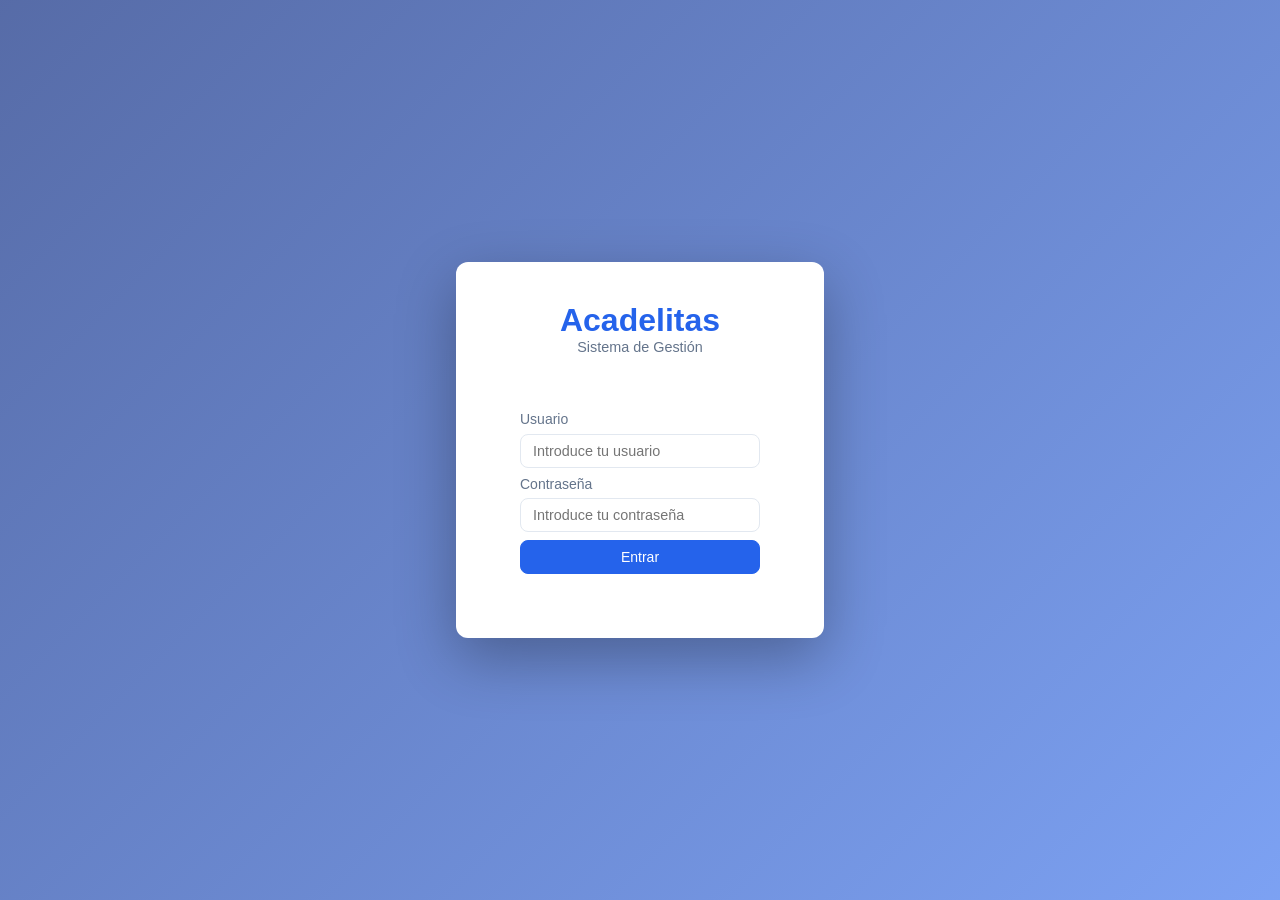
<file: frontend/index.html>
<!DOCTYPE html>
<html lang="es">
<head>
    <meta charset="UTF-8">
    <meta name="viewport" content="width=device-width, initial-scale=1.0">
    <title>Acadelitas - Login</title>
    <link rel="icon" type="image/svg+xml" href="favicon.svg">
    <link rel="stylesheet" href="css/estilos.css">
</head>
<body class="login-page">
    <div class="login-container">
        <div class="login-card">
            <div class="login-logo">
                <h1>Acadelitas</h1>
                <p>Sistema de Gestión</p>
            </div>
            <form id="loginForm">
                <div class="form-group">
                    <label for="username">Usuario</label>
                    <input type="text" id="username" placeholder="Introduce tu usuario" required>
                </div>
                <div class="form-group">
                    <label for="password">Contraseña</label>
                    <input type="password" id="password" placeholder="Introduce tu contraseña" required>
                </div>
                <div id="loginError" class="error-msg" style="display:none"></div>
                <button type="submit" class="btn btn-primary btn-block">Entrar</button>
            </form>
        </div>
    </div>
    <script src="js/funciones.js"></script>
</body>
</html>
</file>
<file: frontend/css/estilos.css>
/* estilos acadelitas */

* {
    box-sizing: border-box;
    margin: 0;
    padding: 0;
}

body {
    font-family: Arial, sans-serif;
    background-color: #f1f5f9;
    color: #1e293b;
}

a {
    color: inherit;
    text-decoration: none;
}

/* navbar */
.navbar {
    background: #fff;
    border-bottom: 1px solid #e2e8f0;
    padding: 0 1.5rem;
    height: 60px;
    display: flex;
    align-items: center;
    gap: 2rem;
    box-shadow: 0 1px 3px rgba(0,0,0,0.1);
    position: sticky;
    top: 0;
    z-index: 100;
}

.nav-brand {
    font-size: 1.25rem;
    font-weight: 700;
    color: #2563eb;
}

.nav-links {
    display: flex;
    gap: 0.25rem;
    flex: 1;
}

.nav-links a {
    padding: 0.4rem 0.75rem;
    border-radius: 8px;
    font-size: 0.9rem;
    color: #64748b;
}

.nav-links a:hover, .nav-links a.active {
    background: #f1f5f9;
    color: #2563eb;
}

.nav-user {
    display: flex;
    align-items: center;
    gap: 0.75rem;
    font-size: 0.875rem;
}

.badge {
    padding: 0.2rem 0.6rem;
    border-radius: 999px;
    font-size: 0.75rem;
    font-weight: 600;
    text-transform: uppercase;
}

.badge-admin     { background: #dbeafe; color: #1d4ed8; }
.badge-profesor  { background: #dcfce7; color: #16a34a; }
.badge-alumno    { background: #fef3c7; color: #d97706; }
.badge-activo    { background: #dcfce7; color: #16a34a; }
.badge-inactivo  { background: #f1f5f9; color: #64748b; }
.badge-baja      { background: #fee2e2; color: #dc2626; }
.badge-pagado    { background: #dcfce7; color: #16a34a; }
.badge-pendiente { background: #fef3c7; color: #d97706; }
.badge-vencido   { background: #fee2e2; color: #dc2626; }
.badge-cancelado { background: #f1f5f9; color: #64748b; }
.badge-activa    { background: #dcfce7; color: #16a34a; }
.badge-completada{ background: #dbeafe; color: #1d4ed8; }

.container {
    max-width: 1200px;
    margin: 2rem auto;
    padding: 0 1.5rem;
}

.page-header {
    display: flex;
    justify-content: space-between;
    align-items: center;
    margin-bottom: 1.5rem;
}

.page-title {
    margin-bottom: 1.5rem;
    font-size: 1.5rem;
}

.btn {
    padding: 0.5rem 1rem;
    border-radius: 8px;
    border: 1px solid #e2e8f0;
    background: #fff;
    cursor: pointer;
    font-size: 0.875rem;
    font-weight: 500;
    color: #1e293b;
}

.btn:hover { background: #f1f5f9; }

.btn-primary {
    background: #2563eb;
    color: #fff;
    border-color: #2563eb;
}

.btn-primary:hover {
    background: #1d4ed8;
    border-color: #1d4ed8;
}

.btn-danger {
    background: #dc2626;
    color: #fff;
    border-color: #dc2626;
}

.btn-danger:hover {
    background: #b91c1c;
}

.btn-sm { padding: 0.3rem 0.75rem; font-size: 0.8rem; }
.btn-block { width: 100%; }

.btn-icon {
    padding: 0.3rem 0.5rem;
    font-size: 0.8rem;
    border-radius: 6px;
}

.form-group {
    display: flex;
    flex-direction: column;
    gap: 0.4rem;
    margin-bottom: 0.5rem;
}

.form-group label {
    font-size: 0.875rem;
    font-weight: 500;
    color: #64748b;
}

.form-group input,
.form-group select,
.form-group textarea {
    padding: 0.5rem 0.75rem;
    border: 1px solid #e2e8f0;
    border-radius: 8px;
    font-size: 0.9rem;
    outline: none;
    background: #fff;
    color: #1e293b;
}

.form-group input:focus,
.form-group select:focus {
    border-color: #2563eb;
}

.form-grid {
    display: grid;
    grid-template-columns: 1fr 1fr;
    gap: 1rem;
    margin-bottom: 1rem;
}

.form-full { grid-column: 1 / -1; }

.table-container {
    background: #fff;
    border-radius: 8px;
    border: 1px solid #e2e8f0;
    overflow: auto;
    box-shadow: 0 1px 3px rgba(0,0,0,0.1);
}

.tabla {
    width: 100%;
    border-collapse: collapse;
    font-size: 0.875rem;
}

.tabla th {
    background: #f1f5f9;
    padding: 0.75rem 1rem;
    text-align: left;
    font-weight: 600;
    color: #64748b;
    border-bottom: 1px solid #e2e8f0;
}

.tabla td {
    padding: 0.75rem 1rem;
    border-bottom: 1px solid #e2e8f0;
}

.tabla tr:last-child td { border-bottom: none; }
.tabla tr:hover td { background: #f8fafc; }

.actions-cell { display: flex; gap: 0.4rem; }

.modal {
    position: fixed;
    top: 0; left: 0; right: 0; bottom: 0;
    background: rgba(0,0,0,0.5);
    display: flex;
    align-items: center;
    justify-content: center;
    z-index: 1000;
    padding: 1rem;
}

.modal-content {
    background: #fff;
    border-radius: 8px;
    width: 100%;
    max-width: 640px;
    max-height: 90vh;
    overflow-y: auto;
    box-shadow: 0 10px 40px rgba(0,0,0,0.2);
}

.modal-header {
    display: flex;
    justify-content: space-between;
    align-items: center;
    padding: 1.25rem 1.5rem;
    border-bottom: 1px solid #e2e8f0;
}

.modal-header h3 { font-size: 1.1rem; }

.modal-close {
    background: none;
    border: none;
    font-size: 1.5rem;
    cursor: pointer;
    color: #64748b;
    line-height: 1;
}

form { padding: 1.5rem; }

.modal-footer {
    display: flex;
    justify-content: flex-end;
    gap: 0.75rem;
    padding-top: 1rem;
    border-top: 1px solid #e2e8f0;
    margin-top: 0.5rem;
}

/* login */
.login-page {
    display: flex;
    align-items: center;
    justify-content: center;
    min-height: 100vh;
    background:
        linear-gradient(135deg, rgba(30,58,138,0.75) 0%, rgba(37,99,235,0.6) 100%),
        url('https://images.adsttc.com/media/images/51f0/1d81/e8e4/4ea5/b700/0105/newsletter/24_%E2%88%8F_positif.jpg?1374690666') center/cover no-repeat;
}

.login-container {
    width: 100%;
    max-width: 400px;
    padding: 1rem;
}

.login-card {
    background: #fff;
    border-radius: 12px;
    padding: 2.5rem;
    box-shadow: 0 20px 60px rgba(0,0,0,0.3);
}

.login-logo {
    text-align: center;
    margin-bottom: 2rem;
}

.login-logo h1 { font-size: 2rem; color: #2563eb; }
.login-logo p { color: #64748b; font-size: 0.9rem; }

/* dashboard */
.stats-grid {
    display: grid;
    grid-template-columns: repeat(auto-fit, minmax(200px, 1fr));
    gap: 1rem;
    margin-bottom: 2rem;
}

.stat-card {
    background: #fff;
    border-radius: 8px;
    padding: 1.5rem;
    border: 1px solid #e2e8f0;
    box-shadow: 0 1px 3px rgba(0,0,0,0.1);
}

.stat-card .stat-number {
    font-size: 2.5rem;
    font-weight: 700;
    color: #2563eb;
}

.stat-number.stat-success   { color: #16a34a; }
.stat-number.stat-warning   { color: #d97706; }
.stat-number.stat-danger    { color: #dc2626; }
.stat-number.stat-secondary { color: #64748b; }

.stat-card .stat-label {
    font-size: 0.875rem;
    color: #64748b;
    margin-top: 0.25rem;
}

.stat-card .stat-sub {
    font-size: 0.85rem;
    font-weight: 600;
    margin-top: 0.2rem;
}

.section-title {
    font-size: 1.1rem;
    font-weight: 600;
    margin-bottom: 1rem;
}

.actions-grid {
    display: grid;
    grid-template-columns: repeat(auto-fit, minmax(160px, 1fr));
    gap: 1rem;
    margin-top: 1rem;
}

.action-card {
    background: #fff;
    border: 1px solid #e2e8f0;
    border-radius: 8px;
    padding: 1.5rem;
    text-align: center;
    cursor: pointer;
    box-shadow: 0 1px 3px rgba(0,0,0,0.1);
}

.action-card:hover {
    border-color: #2563eb;
}

.action-card .action-icon { font-size: 2rem; margin-bottom: 0.5rem; }
.action-card .action-label { font-size: 0.9rem; font-weight: 500; }

.error-msg {
    color: #dc2626;
    font-size: 0.875rem;
    padding: 0.5rem;
    background: #fee2e2;
    border-radius: 8px;
    margin-bottom: 1rem;
}

.empty-row td {
    text-align: center;
    color: #64748b;
    padding: 2rem;
}

.toast-ok {
    position: fixed;
    bottom: 1.5rem;
    right: 1.5rem;
    background: #16a34a;
    color: white;
    padding: 0.75rem 1.25rem;
    border-radius: 8px;
    font-weight: 500;
    z-index: 9999;
}

.buscador-tabla {
    padding: 0.5rem 0.75rem;
    border: 1px solid #e2e8f0;
    border-radius: 8px;
    font-size: 0.9rem;
    margin-bottom: 1rem;
    width: 280px;
}

@media (max-width: 640px) {
    .form-grid { grid-template-columns: 1fr; }
    .nav-links { display: none; }
}
</file>
